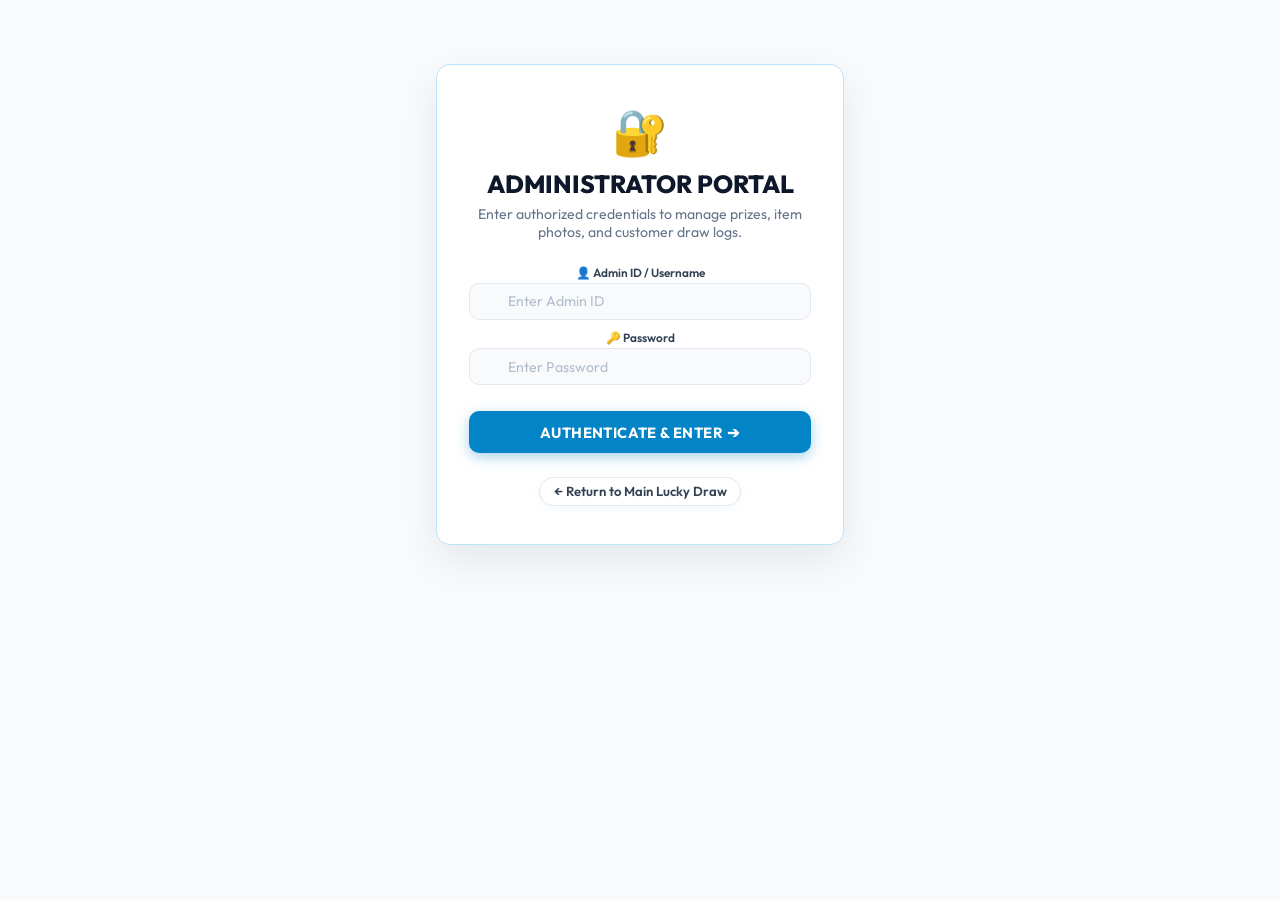
<file: admin.html>
<!DOCTYPE html>
<html lang="en">
<head>
  <meta charset="UTF-8">
  <meta name="viewport" content="width=device-width, initial-scale=1.0">
  <title>Agarwal Computers - Management & Prize Console</title>
  <link rel="preconnect" href="https://fonts.googleapis.com">
  <link rel="preconnect" href="https://fonts.gstatic.com" crossorigin>
  <link href="https://fonts.googleapis.com/css2?family=Outfit:wght@400;500;600;700;800;900&family=Rajdhani:wght@600;700&display=swap" rel="stylesheet">
  <link rel="stylesheet" href="style.css?v=clean_12_boxes_zero_dup_v1">
</head>
<body class="admin-body">

  <!-- ================= 1. ADMIN LOGIN VIEW ================= -->
  <div id="admin-login-screen" class="admin-login-wrapper">
    <div class="admin-login-card glass-panel">
      <div class="admin-lock-icon">🔐</div>
      <h1 class="admin-title">ADMINISTRATOR PORTAL</h1>
      <p class="admin-subtitle">Enter authorized credentials to manage prizes, item photos, and customer draw logs.</p>

      <form id="admin-login-form" autocomplete="off">
        <div class="input-group">
          <label for="admin-user"><span class="label-icon">👤</span> Admin ID / Username</label>
          <div class="input-wrapper">
            <input type="text" id="admin-user" placeholder="Enter Admin ID" required />
          </div>
        </div>

        <div class="input-group">
          <label for="admin-pass"><span class="label-icon">🔑</span> Password</label>
          <div class="input-wrapper">
            <input type="password" id="admin-pass" placeholder="Enter Password" required />
          </div>
        </div>

        <div id="admin-error-banner" class="error-banner hidden">
          <span>⚠️ Invalid Admin ID or Password.</span>
        </div>

        <button type="submit" class="cta-primary-btn" style="margin-top: 1rem;">
          <span class="btn-content">
            <span>AUTHENTICATE & ENTER</span>
            <span class="arrow-icon">➔</span>
          </span>
        </button>

        <div style="margin-top: 1.5rem; text-align: center;">
          <a href="index.html" class="pill-btn" style="text-decoration: none;">← Return to Main Lucky Draw</a>
        </div>
      </form>
    </div>
  </div>

  <!-- ================= 2. ADMIN DASHBOARD VIEW (AUTHENTICATED) ================= -->
  <div id="admin-dashboard-view" class="hidden">
    <!-- Top Nav Header -->
    <header class="admin-header">
      <div class="admin-brand">
        <img src="logo-blue.svg" alt="Agarwal Computer" style="height: 28px;" />
        <span style="font-size: 0.85rem; color: var(--text-muted); letter-spacing: 1px; font-weight: 600;">CONTROL PANEL</span>
      </div>
      <div class="admin-nav-actions">
        <a href="index.html" target="_blank" class="pill-btn" style="text-decoration: none;">
          <span>🌐 View Customer Draw Page</span>
        </a>
        <button id="admin-logout-btn" class="pill-btn danger-outline">Logout</button>
      </div>
    </header>

    <main class="admin-container">
      <!-- Tabs Navigation -->
      <div class="admin-tabs">
        <button id="tab-prizes-btn" class="admin-tab-btn active">🎁 Prizes & Photos Management</button>
        <button id="tab-history-btn" class="admin-tab-btn">📋 Customer Draw Logs</button>
      </div>

      <!-- TAB 1: PRIZES & PHOTO MANAGEMENT -->
      <section id="panel-prizes" class="admin-tab-panel">

        <!-- SECTION A: 2 SECRET SHOWCASE PRIZES -->
        <div class="admin-section-header" style="margin-top: 1.5rem;">
          <h3>👑 4 Mega Showcase Prizes <span style="font-size: 0.8rem; font-family: var(--font-body); color: #f59e0b; font-weight: normal;">(Never Won — Only revealed on "Show All")</span></h3>
          <p>These 4 mega prizes are display-only. Customers cannot draw them. They appear in the remaining boxes when "Show All" is clicked.</p>
        </div>

        <div class="admin-prize-grid" id="showcase-prizes-container">
          <!-- Rendered dynamically by admin.js -->
        </div>

        <!-- SECTION B: 7 DRAWABLE PRIZES -->
        <div class="admin-section-header" style="margin-top: 2rem;">
          <h3>🎁 11 Drawable Prizes <span style="font-size: 0.8rem; font-family: var(--font-body); color: var(--c-sky-primary); font-weight: normal;">(Customer wins 1 of these — use toggle to enable/disable &amp; mark as Rare)</span></h3>
          <p>When a customer picks a box, the system picks one enabled prize using weighted random. Toggle <strong>Winnable OFF</strong> to exclude a prize. Toggle <strong>Rare ON</strong> for ~3× less chance.</p>
        </div>

        <div class="admin-prize-grid" id="drawable-prizes-container">
          <!-- Rendered dynamically by admin.js -->
        </div>

        <!-- Sticky Floating Save Bar -->
        <div class="admin-sticky-bar">
          <div class="admin-sticky-info">
            <strong>💡 Unsaved changes will reflect on the main page once saved.</strong>
          </div>
          <div class="admin-sticky-actions">
            <button id="reset-default-prizes-btn" class="pill-btn danger-outline">Reset to Defaults</button>
            <button id="save-all-prizes-btn" class="cta-primary-btn" style="width: auto; padding: 0.6rem 1.6rem; margin: 0;">
              💾 SAVE ALL PRIZES & PHOTOS
            </button>
          </div>
        </div>

      </section>

      <!-- TAB 2: DRAW PARTICIPANT LOGS & REAL-TIME AUDIT -->
      <section id="panel-history" class="admin-tab-panel hidden" style="margin-top: 1rem;">
        
        <!-- Header & Top Action Controls -->
        <div class="admin-section-header history-header-flex">
          <div>
            <h3>
              <span>📋 Customer Draw Records</span>
              <span class="live-sync-badge" title="Instantly updates when customer opens any gift box">
                <span class="live-pulse-dot"></span>
                <span>LIVE SYNC ACTIVE</span>
              </span>
            </h3>
            <p>Real-time audit log of customer draws, invoice numbers, and won prizes with instant sync.</p>
          </div>
          <div class="history-top-actions">
            <button id="refresh-history-btn" class="pill-btn primary-outline" title="Refresh records immediately">
              <span class="btn-refresh-icon" id="refresh-icon">🔄</span>
              <span>Refresh</span>
            </button>
            <button id="export-csv-btn" class="pill-btn" title="Download Excel / CSV spreadsheet">
              <span>📥 Export CSV</span>
            </button>
            <button id="clear-history-btn" class="pill-btn danger-outline" title="Delete all history">
              <span>🗑️ Clear History</span>
            </button>
          </div>
        </div>

        <!-- 4 Quick Stats Analytics Cards -->
        <div class="admin-stats-grid">
          <div class="stat-card">
            <div class="stat-icon-wrap" style="background: #e0f2fe; color: #0284c7;">🎁</div>
            <div class="stat-info">
              <span class="stat-label">Total Draws</span>
              <span class="stat-value" id="stat-total-draws">0</span>
            </div>
          </div>

          <div class="stat-card">
            <div class="stat-icon-wrap" style="background: #dcfce7; color: #16a34a;">📅</div>
            <div class="stat-info">
              <span class="stat-label">Today's Draws</span>
              <span class="stat-value" id="stat-today-draws">0</span>
            </div>
          </div>

          <div class="stat-card">
            <div class="stat-icon-wrap" style="background: #fef3c7; color: #d97706;">💵</div>
            <div class="stat-info">
              <span class="stat-label">Cash Rewarded</span>
              <span class="stat-value" id="stat-cash-total">₹0</span>
            </div>
          </div>

          <div class="stat-card">
            <div class="stat-icon-wrap" style="background: #f3e8ff; color: #9333ea;">🏆</div>
            <div class="stat-info">
              <span class="stat-label">Top Won Prize</span>
              <span class="stat-value stat-small" id="stat-top-prize">None</span>
            </div>
          </div>
        </div>

        <!-- Advanced Filter & Live Search Toolbar -->
        <div class="history-filter-toolbar">
          <div class="filter-search-box">
            <span class="search-icon">🔍</span>
            <input 
              type="text" 
              id="history-search-input" 
              placeholder="Search phone, bill / invoice, prize..." 
              autocomplete="off"
            />
            <button id="clear-search-btn" class="clear-search-btn hidden" title="Clear search">&times;</button>
          </div>

          <div class="filter-controls-group">
            <!-- Date Filter Preset -->
            <div class="filter-select-wrap">
              <span class="filter-label-icon">📅</span>
              <select id="history-date-filter" class="filter-select">
                <option value="all">All Dates</option>
                <option value="today">Today</option>
                <option value="yesterday">Yesterday</option>
                <option value="last7">Last 7 Days</option>
                <option value="thisMonth">This Month</option>
                <option value="custom">Specific Date ➔</option>
              </select>
            </div>

            <!-- Specific Date Picker -->
            <div id="custom-date-container" class="filter-custom-date hidden">
              <input type="date" id="history-custom-date" class="date-input" />
            </div>

            <!-- Prize Filter -->
            <div class="filter-select-wrap">
              <span class="filter-label-icon">🎁</span>
              <select id="history-prize-filter" class="filter-select">
                <option value="all">All Prizes</option>
              </select>
            </div>

            <!-- Reset Filters Button -->
            <button id="reset-filters-btn" class="pill-btn" style="padding: 0.45rem 0.9rem;" title="Reset all filters">
              <span>Reset</span>
            </button>
          </div>
        </div>

        <!-- Results Counter & Status Bar -->
        <div class="history-results-bar">
          <span id="history-count-text">Showing <strong>0</strong> records</span>
          <span id="history-sync-indicator" class="sync-tag">⚡ Live Auto-Sync Active</span>
        </div>

        <!-- Responsive Table Container -->
        <div class="history-table-wrapper">
          <table class="admin-table">
            <thead>
              <tr>
                <th style="width: 50px;">#</th>
                <th style="min-width: 150px;">Date & Time</th>
                <th style="min-width: 140px;">Customer Mobile</th>
                <th style="min-width: 130px;">Bill / Invoice #</th>
                <th style="min-width: 220px;">Prize Won</th>
                <th style="min-width: 90px;">Box Picked</th>
              </tr>
            </thead>
            <tbody id="history-table-body">
              <!-- Rendered dynamically by admin.js -->
            </tbody>
          </table>
        </div>
      </section>

    </main>
  </div>

  <script src="admin.js?v=clean_12_boxes_zero_dup_v1"></script>
</body>
</html>
</file>
<file: style.css>
/* =================================================================
   AGARWAL COMPUTER - WHITE & SKY BLUE LIGHT THEME
   Fresh, Trustworthy, Modern Retail Tech Store Aesthetic
   ================================================================= */

:root {
  /* White & Sky Blue Light Palette */
  --c-bg: #f8fafc;
  --c-bg-subtle: #f0f7ff;
  --c-surface: #ffffff;
  --c-surface-card: #ffffff;
  --c-surface-hover: #f1f8fe;
  
  --c-sky-primary: #0284c7;     /* Sky 600 - Main Sky Blue */
  --c-sky-hover: #0369a1;       /* Sky 700 */
  --c-sky-light: #38bdf8;       /* Sky 400 */
  --c-sky-pale: #e0f2fe;        /* Sky 100 - Badges & Soft Tints */
  --c-sky-border: #bae6fd;      /* Sky 200 */
  --c-blue-accent: #1d4ed8;     /* Contrast Accent */
  
  --text-main: #0f172a;         /* High-contrast crisp dark slate */
  --text-body: #334155;
  --text-muted: #64748b;
  --text-light: #94a3b8;
  
  --border-light: #e2e8f0;
  --border-subtle: #cbd5e1;
  --border-card: #e2e8f0;

  --shadow-sm: 0 2px 8px rgba(2, 132, 199, 0.06);
  --shadow-md: 0 8px 24px rgba(2, 132, 199, 0.08);
  --shadow-lg: 0 16px 40px rgba(15, 23, 42, 0.08);
  --shadow-box: 0 10px 25px rgba(236, 72, 153, 0.25);

  --font-brand: 'Outfit', 'Rajdhani', -apple-system, BlinkMacSystemFont, sans-serif;
  --font-body: 'Outfit', -apple-system, BlinkMacSystemFont, 'Segoe UI', Roboto, sans-serif;

  --radius-lg: 14px;
  --radius-md: 10px;
  --radius-sm: 6px;
  --radius-pill: 9999px;
}

*, *::before, *::after {
  box-sizing: border-box;
  margin: 0;
  padding: 0;
}

html, body {
  min-height: 100%;
}

body {
  font-family: var(--font-body);
  background-color: var(--c-bg);
  background-image: radial-gradient(circle at 50% 0%, #e0f2fe 0%, #f8fafc 65%);
  background-attachment: fixed;
  color: var(--text-main);
  min-height: 100vh;
  display: flex;
  flex-direction: column;
  overflow-x: hidden;
  -webkit-font-smoothing: antialiased;
}

/* =================================================================
   CLEAN WHITE & SKY BLUE TOP NAVIGATION
   ================================================================= */
.top-nav {
  display: flex;
  justify-content: space-between;
  align-items: center;
  padding: 0.5rem 1.6rem;
  background: rgba(255, 255, 255, 0.95);
  backdrop-filter: blur(12px);
  -webkit-backdrop-filter: blur(12px);
  border-bottom: 1px solid var(--border-light);
  position: sticky;
  top: 0;
  z-index: 100;
  height: 54px;
  box-shadow: 0 2px 10px rgba(0, 0, 0, 0.03);
}

.brand-wrapper {
  display: flex;
  align-items: center;
}

.brand-logo-link {
  display: flex;
  align-items: center;
  text-decoration: none;
}

.brand-logo-img {
  height: 32px;
  width: auto;
  max-width: 250px;
  object-fit: contain;
  transition: transform 0.2s ease;
}

.brand-logo-link:hover .brand-logo-img {
  transform: scale(1.02);
}

.nav-actions {
  display: flex;
  align-items: center;
  gap: 0.55rem;
}

.icon-btn, .pill-btn {
  background: #ffffff;
  border: 1px solid var(--border-light);
  color: var(--text-body);
  padding: 0.35rem 0.85rem;
  border-radius: var(--radius-pill);
  font-family: var(--font-body);
  font-size: 0.82rem;
  font-weight: 600;
  cursor: pointer;
  display: inline-flex;
  align-items: center;
  gap: 0.4rem;
  box-shadow: var(--shadow-sm);
  transition: all 0.2s ease;
}

.icon-btn:hover, .pill-btn:hover {
  background: var(--c-sky-pale);
  border-color: var(--c-sky-primary);
  color: var(--c-sky-hover);
}

.pill-btn.danger-outline {
  border-color: rgba(239, 68, 68, 0.25);
  color: #ef4444;
  background: #fff;
}

.pill-btn.danger-outline:hover {
  background: #fee2e2;
  border-color: #ef4444;
  color: #dc2626;
}

/* =================================================================
   MAIN APP CONTAINER: CENTERED IN MIDDLE OF EVERY SCREEN
   ================================================================= */
.app-container {
  width: 100%;
  max-width: 1220px;
  margin: 0 auto;
  padding: 1.2rem 1.2rem;
  flex: 1;
  display: flex;
  flex-direction: column;
  justify-content: center;
  align-items: center;
  min-height: calc(100vh - 100px);
}

.view-panel {
  display: none;
  width: 100%;
  opacity: 0;
  transition: opacity 0.25s ease;
}

.view-panel.active-view {
  display: flex;
  flex-direction: column;
  align-items: center;
  justify-content: center;
  opacity: 1;
}

/* =================================================================
   STEP 1: LOGIN / BILL VERIFICATION VIEW
   ================================================================= */
#login-view {
  position: relative;
  width: 100%;
}

/* Stage Area strictly framing login card and its side empty spaces (ABOVE ribbon) */
.login-hero-stage {
  position: relative;
  width: 100%;
  display: flex;
  justify-content: center;
  align-items: center;
  padding: 0.35rem 0 0.5rem;
  overflow: hidden;
  border-radius: var(--radius-lg);
}

/* Scattered Floating Decorative Gift Boxes in Empty Space (Strictly Above Ribbon) */
.scattered-gifts-layer {
  position: absolute;
  top: 0;
  left: 0;
  right: 0;
  bottom: 0;
  pointer-events: none;
  user-select: none;
  z-index: 1;
  overflow: hidden;
}

.scatter-gift {
  position: absolute;
  display: inline-flex;
  align-items: center;
  justify-content: center;
  filter: drop-shadow(0 8px 18px rgba(185, 28, 28, 0.28));
  opacity: 0.85;
  will-change: transform;
}

/* Positioned cleanly in the left and right empty wings only - ZERO overlap on ribbon */
.scatter-g1 {
  top: 6%;
  left: 6%;
  font-size: 3.5rem;
  --rot: -15deg;
  animation: floatGiftA 5.5s ease-in-out infinite;
}

.scatter-g2 {
  top: 48%;
  left: 12%;
  font-size: 2.4rem;
  --rot: 14deg;
  animation: floatGiftB 6.8s ease-in-out infinite;
  opacity: 0.78;
}

.scatter-g3 {
  bottom: 6%;
  left: 7%;
  font-size: 2.8rem;
  --rot: -10deg;
  animation: floatGiftA 6.2s ease-in-out infinite;
}

.scatter-g4 {
  top: 8%;
  right: 6%;
  font-size: 3.4rem;
  --rot: 18deg;
  animation: floatGiftB 5.8s ease-in-out infinite;
}

.scatter-g5 {
  top: 46%;
  right: 11%;
  font-size: 2.5rem;
  --rot: -16deg;
  animation: floatGiftA 7s ease-in-out infinite;
  opacity: 0.78;
}

.scatter-g6 {
  bottom: 8%;
  right: 7%;
  font-size: 2.9rem;
  --rot: 12deg;
  animation: floatGiftB 6.4s ease-in-out infinite;
}

.scatter-g7 {
  top: 22%;
  left: 23%;
  font-size: 1.6rem;
  color: #f59e0b;
  --rot: 12deg;
  animation: floatSparkle 3.6s ease-in-out infinite;
  opacity: 0.7;
}

.scatter-g8 {
  top: 20%;
  right: 22%;
  font-size: 1.6rem;
  color: #f59e0b;
  --rot: -14deg;
  animation: floatSparkle 4s ease-in-out infinite 0.6s;
  opacity: 0.7;
}

@keyframes floatGiftA {
  0%, 100% {
    transform: translateY(0) rotate(var(--rot, 0deg));
  }
  50% {
    transform: translateY(-16px) rotate(calc(var(--rot, 0deg) + 6deg));
  }
}

@keyframes floatGiftB {
  0%, 100% {
    transform: translateY(0) rotate(var(--rot, 0deg));
  }
  50% {
    transform: translateY(16px) rotate(calc(var(--rot, 0deg) - 6deg));
  }
}

@keyframes floatSparkle {
  0%, 100% {
    transform: scale(0.9) rotate(var(--rot, 0deg));
    opacity: 0.45;
  }
  50% {
    transform: scale(1.3) rotate(calc(var(--rot, 0deg) + 12deg));
    opacity: 0.9;
  }
}

.login-card {
  position: relative;
  z-index: 2;
  width: 100%;
  max-width: 380px;
  margin: 0 auto;
  padding: 1.15rem 1.45rem;
  background: var(--c-surface-card);
  border: 1px solid var(--c-sky-border);
  border-radius: var(--radius-lg);
  box-shadow: var(--shadow-lg);
  text-align: center;
}

.login-header {
  margin-bottom: 0.75rem;
}

.login-title {
  font-family: var(--font-brand);
  font-size: 1.28rem;
  font-weight: 800;
  color: var(--text-main);
  letter-spacing: 0.3px;
  margin-bottom: 0.15rem;
}

.login-subtitle {
  color: var(--text-muted);
  font-size: 0.78rem;
  line-height: 1.35;
}

#lucky-login-form {
  text-align: left;
}

.input-group {
  margin-bottom: 0.65rem;
}

.input-group label {
  display: block;
  font-size: 0.74rem;
  font-weight: 600;
  color: var(--text-body);
  margin-bottom: 0.2rem;
}

.input-wrapper {
  position: relative;
  display: flex;
  align-items: center;
}

.input-icon {
  position: absolute;
  left: 0.9rem;
  font-size: 1rem;
  pointer-events: none;
  opacity: 0.7;
}

.input-wrapper input {
  width: 100%;
  padding: 0.52rem 0.9rem 0.52rem 2.4rem;
  background: #f8fafc;
  border: 1.5px solid var(--border-light);
  border-radius: var(--radius-md);
  color: var(--text-main);
  font-family: var(--font-body);
  font-size: 0.88rem;
  outline: none;
  transition: all 0.2s ease;
}

.input-wrapper input:focus {
  border-color: var(--c-sky-primary);
  background: #ffffff;
  box-shadow: 0 0 0 3px rgba(2, 132, 199, 0.15);
}

.input-wrapper input::placeholder {
  color: rgba(148, 163, 184, 0.7);
}

.error-banner {
  background: #fef2f2;
  border: 1px solid #fecaca;
  color: #dc2626;
  padding: 0.55rem 0.85rem;
  border-radius: var(--radius-sm);
  font-size: 0.78rem;
  margin-bottom: 0.75rem;
}

.error-banner.hidden {
  display: none;
}

/* Call to Action Button */
.cta-primary-btn, .cta-gold-btn {
  width: 100%;
  background: var(--c-sky-primary);
  border: none;
  padding: 0.7rem 1.3rem;
  border-radius: var(--radius-md);
  color: #ffffff;
  font-family: var(--font-body);
  font-size: 0.92rem;
  font-weight: 700;
  letter-spacing: 0.4px;
  cursor: pointer;
  display: inline-flex;
  align-items: center;
  justify-content: center;
  gap: 0.5rem;
  box-shadow: 0 4px 14px rgba(2, 132, 199, 0.35);
  transition: all 0.2s ease;
  margin-top: 0.2rem;
}

.cta-primary-btn:hover, .cta-gold-btn:hover {
  background: var(--c-sky-hover);
  transform: translateY(-1px);
  box-shadow: 0 6px 18px rgba(2, 132, 199, 0.45);
}

.cta-primary-btn:active, .cta-gold-btn:active {
  transform: translateY(0);
}

/* =================================================================
   LOGIN SCREEN: FULL-WIDTH SCREEN-FITTING SCROLLING MARQUEE RIBBON
   ================================================================= */
.login-prizes-ribbon {
  position: relative;
  z-index: 10;
  width: 100vw;
  margin-left: calc(-50vw + 50%);
  margin-right: calc(-50vw + 50%);
  margin-top: 0.65rem;
  background: linear-gradient(180deg, #e8f5ff 0%, #f0f8ff 100%);
  border-top: 2px solid var(--c-sky-border);
  border-bottom: 2px solid var(--c-sky-border);
  padding: 0.55rem 0 0.6rem;
  overflow: hidden;
}

.ribbon-header-label {
  text-align: center;
  font-size: 0.72rem;
  font-weight: 800;
  letter-spacing: 1.6px;
  text-transform: uppercase;
  color: var(--c-sky-hover);
  margin-bottom: 0.45rem;
}

.ribbon-disclaimer-note {
  text-align: center;
  font-size: 0.64rem;
  font-weight: 500;
  color: var(--text-muted);
  margin-top: 0.35rem;
  letter-spacing: 0.2px;
}

.marquee-outer-box {
  width: 100%;
  overflow: hidden;
  position: relative;
  mask-image: linear-gradient(90deg, transparent, #000 3%, #000 97%, transparent);
  -webkit-mask-image: linear-gradient(90deg, transparent, #000 3%, #000 97%, transparent);
}

.marquee-scroll-track {
  display: flex;
  gap: 1rem;
  width: max-content;
  padding: 8px 0 5px;
  animation: scrollRightToLeft 34s linear infinite;
  /* Continuously moves without stopping even on hover */
}

@keyframes scrollRightToLeft {
  0% {
    transform: translateX(0);
  }
  100% {
    transform: translateX(-50%);
  }
}

.marquee-card {
  position: relative;
  display: flex;
  flex-direction: column;
  align-items: center;
  gap: 0.4rem;
  background: #ffffff;
  border: 1.5px solid #bae6fd;
  border-radius: 10px;
  padding: 0.55rem 0.85rem 0.5rem;
  flex-shrink: 0;
  min-width: 115px;
  box-shadow: 0 3px 12px rgba(2, 132, 199, 0.1);
  transition: border-color 0.2s ease, transform 0.2s ease, box-shadow 0.2s ease;
}

.marquee-card:hover {
  border-color: var(--c-sky-primary);
  transform: translateY(-3px);
  box-shadow: 0 6px 18px rgba(2, 132, 199, 0.18);
}

/* Eye-Catching Showcase Trap Card - Always Prominent on the Moving Ribbon */
.marquee-card.showcase-trap {
  background: linear-gradient(180deg, #ffffff 0%, #f0f9ff 100%);
  border: 2px solid #0284c7;
  box-shadow: 0 4px 16px rgba(2, 132, 199, 0.2), 0 0 12px rgba(56, 189, 248, 0.25);
  transform: scale(1.02);
}

.marquee-card.showcase-trap:hover {
  transform: translateY(-3px) scale(1.04);
  border-color: #0369a1;
  box-shadow: 0 8px 22px rgba(2, 132, 199, 0.32);
}

.marquee-trap-badge {
  position: absolute;
  top: -7px;
  left: 50%;
  transform: translateX(-50%);
  background: linear-gradient(135deg, #f59e0b 0%, #ea580c 100%);
  color: #ffffff;
  font-size: 0.58rem;
  font-weight: 800;
  letter-spacing: 0.5px;
  text-transform: uppercase;
  padding: 1.5px 8px;
  border-radius: var(--radius-pill);
  box-shadow: 0 2px 5px rgba(234, 88, 12, 0.4);
  white-space: nowrap;
  border: 1px solid rgba(255, 255, 255, 0.7);
  z-index: 2;
}

.marquee-card.showcase-trap .marquee-card-img-wrap {
  background: linear-gradient(135deg, #e0f2fe 0%, #ffffff 100%);
  border: 1.5px solid #7dd3fc;
  box-shadow: inset 0 2px 6px rgba(2, 132, 199, 0.12);
}

.marquee-card.showcase-trap .marquee-card-img {
  filter: drop-shadow(0 4px 8px rgba(2, 132, 199, 0.22));
}

.marquee-card.showcase-trap .marquee-card-name {
  color: #0369a1;
  font-weight: 800;
}

.marquee-card.showcase-trap .marquee-card-sub {
  color: #d97706;
  font-weight: 800;
  letter-spacing: 0.3px;
}

.marquee-card-img-wrap {
  width: 72px;
  height: 72px;
  display: flex;
  align-items: center;
  justify-content: center;
  background: #f0f8ff;
  border-radius: 8px;
  border: 1.5px solid #e0f2fe;
  overflow: hidden;
  flex-shrink: 0;
}

.marquee-card-img {
  width: 100%;
  height: 100%;
  object-fit: contain;
  padding: 4px;
}

.marquee-card-icon {
  font-size: 2rem;
}

.marquee-card-info {
  display: flex;
  flex-direction: column;
  align-items: center;
  gap: 2px;
  text-align: center;
}

.marquee-card-name {
  font-size: 0.8rem;
  font-weight: 700;
  color: var(--text-main);
  white-space: nowrap;
}

.marquee-card-sub {
  font-size: 0.65rem;
  color: var(--c-sky-hover);
  font-weight: 600;
}

/* =================================================================
   STEP 2: DRAW ARENA & 3x3 GRID (CENTERED IN MIDDLE OF SCREEN)
   ================================================================= */
.user-status-bar {
  display: flex;
  justify-content: space-between;
  align-items: center;
  width: 100%;
  max-width: 800px;
  padding: 0.55rem 1.1rem;
  margin-bottom: 0.9rem;
  background: #ffffff;
  border: 1px solid var(--c-sky-border);
  border-radius: var(--radius-md);
  box-shadow: var(--shadow-sm);
}

.status-left {
  display: flex;
  align-items: center;
  gap: 0.65rem;
  font-size: 0.85rem;
  color: var(--text-body);
}

.status-icon {
  font-size: 1.1rem;
}

.status-info strong {
  color: var(--c-sky-hover);
}

.status-separator {
  margin: 0 0.4rem;
  color: var(--border-subtle);
}

.badge-status {
  display: inline-flex;
  align-items: center;
  gap: 0.4rem;
  padding: 0.28rem 0.8rem;
  border-radius: var(--radius-pill);
  font-size: 0.78rem;
  font-weight: 700;
  background: var(--c-sky-pale);
  border: 1px solid var(--c-sky-border);
  color: var(--c-sky-hover);
}

.badge-status.draw-finished {
  background: #dcfce7;
  border-color: #86efac;
  color: #15803d;
}

.pulse-dot {
  width: 7px;
  height: 7px;
  border-radius: 50%;
  background-color: currentColor;
  animation: pulseDot 1.4s infinite;
}

@keyframes pulseDot {
  0%, 100% { opacity: 0.4; transform: scale(0.9); }
  50% { opacity: 1; transform: scale(1.3); }
}

.draw-header-banner {
  text-align: center;
  margin-bottom: 1rem;
}

.section-title {
  font-family: var(--font-brand);
  font-size: 1.6rem;
  font-weight: 800;
  letter-spacing: 0.3px;
  color: var(--text-main);
  margin-bottom: 0.25rem;
}

.section-desc {
  color: var(--text-muted);
  font-size: 0.9rem;
}

.section-desc strong {
  color: var(--c-sky-primary);
}

/* Viewport Stage */
.boxes-stage-viewport {
  position: relative;
  width: 100%;
  max-width: 1160px;
  display: flex;
  align-items: center;
  justify-content: center;
  margin: 0 auto;
  overflow: visible;
}

.boxes-grid {
  display: grid;
  grid-template-columns: repeat(4, 1fr);
  gap: 1.15rem;
  width: 100%;
  max-width: 1160px;
  perspective: 1200px;
  transform-origin: center center;
  transition: transform 0.8s cubic-bezier(0.16, 1, 0.3, 1);
  will-change: transform;
}

/* Individual Box - Generous & High Quality (Enlarged) */
.gift-box-item {
  position: relative;
  height: 186px;
  cursor: pointer;
  user-select: none;
  transform-style: preserve-3d;
  transition: transform 0.25s cubic-bezier(0.16, 1, 0.3, 1), opacity 0.5s cubic-bezier(0.16, 1, 0.3, 1);
}

.gift-box-item.can-pick:hover {
  transform: translateY(-4px) scale(1.02);
}

.gift-box-item.can-pick:active {
  transform: translateY(-1px) scale(0.98);
}

.gift-box-item.dimmed-box {
  opacity: 0.15 !important;
  filter: blur(1.5px) grayscale(0.85);
  pointer-events: none;
  transition: opacity 0.6s cubic-bezier(0.16, 1, 0.3, 1), filter 0.6s ease;
}

.box-inner-card {
  position: relative;
  width: 100%;
  height: 100%;
  border-radius: var(--radius-lg);
  transform-style: preserve-3d;
  transition: transform 0.72s cubic-bezier(0.2, 0.85, 0.35, 1.15);
  will-change: transform;
}

.gift-box-item.is-opened .box-inner-card {
  transform: rotateY(180deg);
}

.gift-box-item.winner-box {
  z-index: 15;
  animation: winnerCardFloat 0.8s cubic-bezier(0.2, 0.85, 0.35, 1.2) forwards;
}

@keyframes winnerCardFloat {
  0% { transform: scale(1); }
  50% { transform: scale(1.05) translateY(-4px); }
  100% { transform: scale(1.02) translateY(-2px); }
}

/* Both Card Faces - Perfectly Pinned In 3D Space (Zero Layout Offset) */
.box-face {
  position: absolute;
  top: 0;
  left: 0;
  width: 100%;
  height: 100%;
  backface-visibility: hidden;
  -webkit-backface-visibility: hidden;
  border-radius: var(--radius-lg);
  display: flex;
  flex-direction: column;
  align-items: center;
  justify-content: center;
  overflow: hidden;
  box-sizing: border-box;
}

/* ============================================================
   REAL 3D GIFT BOX FRONT FACE — Red box + Gold ribbon + Puffy bow
   ============================================================ */

/* BOX BODY: Deep red with 3D shading — left face darker, right face medium */
.box-front {
  background:
    /* Right-side shading panel */
    linear-gradient(270deg, rgba(120,10,30,0.55) 0%, transparent 38%),
    /* Bottom shadow depth */
    linear-gradient(0deg, rgba(100,5,20,0.45) 0%, transparent 35%),
    /* Main body color */
    linear-gradient(160deg, #e8324a 0%, #c8192e 45%, #a8111f 100%);
  border: none;
  border-radius: var(--radius-lg);
  box-shadow:
    0 10px 30px rgba(160, 20, 40, 0.55),
    0 4px 10px rgba(0,0,0,0.25),
    inset 0 1px 0 rgba(255,255,255,0.15);
  overflow: visible;
  transition: box-shadow 0.25s ease, transform 0.25s ease;
  /* Needed so ::before lid sits on top */
  position: absolute;
  top: 0; left: 0; width: 100%; height: 100%;
}

/* LID: Slightly brighter red, sits above the body seam line */
.box-front::before {
  content: '';
  position: absolute;
  top: 0;
  left: -3px;
  right: -3px;
  height: 36%;
  background:
    linear-gradient(270deg, rgba(120,10,30,0.4) 0%, transparent 40%),
    linear-gradient(160deg, #f04060 0%, #d42035 55%, #b81525 100%);
  border-radius: var(--radius-lg) var(--radius-lg) 0 0;
  border-bottom: 3px solid rgba(80, 5, 15, 0.6);
  box-shadow:
    0 6px 14px rgba(0,0,0,0.35),
    inset 0 2px 0 rgba(255,255,255,0.22);
  z-index: 2;
  pointer-events: none;
}

/* GOLD VERTICAL RIBBON — runs full height */
.ribbon-vertical {
  position: absolute;
  top: 0;
  bottom: 0;
  left: 50%;
  transform: translateX(-50%);
  width: 20px;
  background: linear-gradient(90deg,
    #b8872a 0%,
    #f0c050 18%,
    #fde68a 38%,
    #f5c842 55%,
    #d4a020 78%,
    #b07818 100%
  );
  box-shadow:
    0 0 10px rgba(212,160,32,0.5),
    inset 0 1px 0 rgba(255,255,255,0.4);
  z-index: 3;
  pointer-events: none;
}

/* GOLD HORIZONTAL RIBBON — runs full width */
.ribbon-horizontal {
  position: absolute;
  left: 0;
  right: 0;
  top: 36%;   /* aligned to the lid seam */
  transform: translateY(-50%);
  height: 20px;
  background: linear-gradient(180deg,
    #b8872a 0%,
    #f0c050 18%,
    #fde68a 38%,
    #f5c842 55%,
    #d4a020 78%,
    #b07818 100%
  );
  box-shadow:
    0 3px 10px rgba(0,0,0,0.28),
    inset 0 1px 0 rgba(255,255,255,0.4);
  z-index: 4;
  pointer-events: none;
}

/* Remove the old ::after small tie strip — bow takes over */
.box-front::after {
  display: none;
}

/* ============================================================
   PUFFY GOLD BOW — center knot circle + 4 petal loops
   ============================================================ */

/* Center knot of the bow */
.gift-bow-badge {
  position: absolute;
  top: calc(36% - 22px); /* sits right on the lid/body seam */
  left: 50%;
  transform: translateX(-50%);
  z-index: 8;
  width: 22px;
  height: 22px;
  border-radius: 50%;
  background: radial-gradient(circle at 38% 35%,
    #fff9c4 0%,
    #f5c842 35%,
    #c88a18 70%,
    #a06010 100%
  );
  border: 1.5px solid #a06010;
  box-shadow:
    0 2px 8px rgba(0,0,0,0.4),
    inset 0 2px 3px rgba(255,255,220,0.7);
  display: flex;
  align-items: center;
  justify-content: center;
  font-size: 0;
  color: transparent;
  transition: transform 0.25s cubic-bezier(0.16, 1, 0.3, 1);
}

/* BOW LOOP — Top-Left */
.gift-bow-badge::before {
  content: '';
  position: absolute;
  top: -26px;
  left: -26px;
  width: 30px;
  height: 22px;
  background: linear-gradient(135deg,
    #fff0a0 0%,
    #f5c842 30%,
    #d4a020 65%,
    #b07818 100%
  );
  border-radius: 50% 60% 10% 60%;
  transform: rotate(-42deg);
  transform-origin: bottom right;
  box-shadow:
    -2px -2px 6px rgba(0,0,0,0.22),
    inset 0 2px 4px rgba(255,240,160,0.6);
  border: 1px solid #a06010;
  z-index: -1;
  pointer-events: none;
  transition: transform 0.25s ease;
}

/* BOW LOOP — Top-Right */
.gift-bow-badge::after {
  content: '';
  position: absolute;
  top: -26px;
  right: -26px;
  width: 30px;
  height: 22px;
  background: linear-gradient(225deg,
    #fff0a0 0%,
    #f5c842 30%,
    #d4a020 65%,
    #b07818 100%
  );
  border-radius: 60% 50% 60% 10%;
  transform: rotate(42deg);
  transform-origin: bottom left;
  box-shadow:
    2px -2px 6px rgba(0,0,0,0.22),
    inset 0 2px 4px rgba(255,240,160,0.6);
  border: 1px solid #a06010;
  z-index: -1;
  pointer-events: none;
  transition: transform 0.25s ease;
  display: block;
}

/* TWO EXTRA BOW LOOPS (bottom-left & bottom-right) via sibling pseudo on ribbon */
.ribbon-vertical::before {
  content: '';
  position: absolute;
  top: calc(36% - 36px);
  left: 50%;
  transform: translateX(-50%) translateX(-22px) rotate(42deg);
  transform-origin: bottom right;
  width: 26px;
  height: 18px;
  background: linear-gradient(315deg,
    #fff0a0 0%,
    #f5c842 30%,
    #d4a020 65%,
    #b07818 100%
  );
  border-radius: 50% 10% 60% 60%;
  box-shadow: 2px 2px 5px rgba(0,0,0,0.2), inset 0 -2px 3px rgba(255,240,160,0.5);
  border: 1px solid #a06010;
  z-index: 6;
  pointer-events: none;
}
.ribbon-vertical::after {
  content: '';
  position: absolute;
  top: calc(36% - 36px);
  left: 50%;
  transform: translateX(-50%) translateX(22px) rotate(-42deg);
  transform-origin: bottom left;
  width: 26px;
  height: 18px;
  background: linear-gradient(45deg,
    #fff0a0 0%,
    #f5c842 30%,
    #d4a020 65%,
    #b07818 100%
  );
  border-radius: 10% 50% 60% 60%;
  box-shadow: -2px 2px 5px rgba(0,0,0,0.2), inset 0 -2px 3px rgba(255,240,160,0.5);
  border: 1px solid #a06010;
  z-index: 6;
  pointer-events: none;
}

/* Hover: bow bounces up */
.gift-box-item.can-pick:hover .gift-bow-badge {
  transform: translateX(-50%) translateY(-3px) scale(1.08);
}
.gift-box-item.can-pick:hover .gift-bow-badge::before {
  transform: rotate(-48deg) scale(1.06);
}
.gift-box-item.can-pick:hover .gift-bow-badge::after {
  transform: rotate(48deg) scale(1.06);
}

/* Hover glow on box */
.gift-box-item.can-pick:hover .box-front {
  box-shadow:
    0 18px 45px rgba(160, 20, 40, 0.7),
    0 6px 16px rgba(0,0,0,0.3),
    inset 0 1px 0 rgba(255,255,255,0.2);
}

/* BOX NUMBER TAG — bottom center label */
.box-label-text {
  position: absolute;
  bottom: 10px;
  left: 50%;
  transform: translateX(-50%);
  z-index: 9;
  font-size: 0.7rem;
  font-weight: 800;
  letter-spacing: 0.8px;
  text-transform: uppercase;
  color: #7c0010;
  background: linear-gradient(135deg, #fff9c4 0%, #fde68a 100%);
  padding: 3px 12px;
  border-radius: var(--radius-pill);
  box-shadow: 0 3px 8px rgba(0,0,0,0.25);
  border: 1px solid #d4a020;
  white-space: nowrap;
}

/* Back Face: Revealed Prize (Pure White Interior + Contained Display - Zero Overflow) */
.box-back {
  position: absolute;
  top: 0;
  left: 0;
  width: 100%;
  height: 100%;
  background: #ffffff;
  border: 2px solid #bae6fd;
  transform: rotateY(180deg);
  padding: 0.55rem 0.55rem;
  text-align: center;
  display: flex;
  flex-direction: column;
  justify-content: space-between;
  align-items: center;
  box-shadow: var(--shadow-md);
  overflow: hidden;
  box-sizing: border-box;
}

.gift-box-item.winner-box .box-back {
  background: #ffffff;
  border: 2.5px solid var(--c-sky-primary);
  box-shadow: 0 0 25px rgba(2, 132, 199, 0.25);
}

.gift-box-item.grand-showcase-box .box-back,
.gift-box-item.mega-showcase-box .box-back {
  background: #f8fafc;
  border: 2px solid var(--border-subtle);
}

/* Header inside opened box (Box # and status pill on top row) */
.box-back-header {
  width: 100%;
  display: flex;
  align-items: center;
  justify-content: space-between;
  gap: 0.3rem;
  flex-shrink: 0;
}

.box-num-pill {
  font-size: 0.64rem;
  font-weight: 800;
  color: var(--c-sky-primary);
  background: #f0f9ff;
  border: 1px solid #bae6fd;
  padding: 1px 7px;
  border-radius: var(--radius-pill);
  text-transform: uppercase;
  letter-spacing: 0.4px;
  line-height: 1.3;
}

.box-state-tag {
  font-size: 0.64rem;
  font-weight: 800;
  text-transform: uppercase;
  padding: 1px 7px;
  border-radius: var(--radius-pill);
  letter-spacing: 0.4px;
  line-height: 1.3;
  display: inline-block;
}

.box-state-tag.tag-won {
  background: #e0f2fe;
  color: var(--c-sky-hover);
  border: 1px solid var(--c-sky-border);
}

.box-state-tag.tag-grand,
.box-state-tag.tag-mega {
  background: #f1f5f9;
  color: var(--text-muted);
  border: 1px solid #cbd5e1;
}

.box-state-tag.tag-missed {
  background: #f8fafc;
  color: var(--text-light);
  border: 1px solid #e2e8f0;
}

/* PROMINENT PRODUCT IMAGE - SCALED TO FIT WITH ZERO OVERFLOW */
.prize-media-container {
  display: flex;
  align-items: center;
  justify-content: center;
  flex: 1;
  min-height: 0;
  height: 120px;
  width: 100%;
  margin: 3px 0;
  background: #f8fafc;
  border-radius: var(--radius-sm);
  border: 1px solid #f1f5f9;
  overflow: hidden;
}

.box-prize-img {
  max-height: 112px;
  max-width: 92%;
  width: auto;
  height: auto;
  object-fit: contain;
  border-radius: var(--radius-sm);
  filter: drop-shadow(0 2px 5px rgba(0, 0, 0, 0.08));
  transition: transform 0.25s ease;
}

.box-prize-img:hover {
  transform: scale(1.05);
}

.prize-icon-display {
  font-size: 2.3rem;
}

.prize-title-display {
  font-family: var(--font-body);
  font-size: 0.92rem;
  font-weight: 800;
  color: var(--text-main);
  line-height: 1.25;
  margin: 0;
  padding: 0 0.1rem;
  white-space: nowrap;
  overflow: hidden;
  text-overflow: ellipsis;
  max-width: 100%;
  flex-shrink: 0;
}

.winner-box .prize-title-display {
  font-size: 0.95rem;
  color: var(--c-sky-hover);
}

/* =================================================================
   ACTION DOCK: DIRECTLY UNDER THE DRAWN BOX
   ================================================================= */
.below-gift-action-dock {
  position: absolute;
  top: calc(50% + 158px);
  bottom: auto;
  left: 50%;
  transform: translateX(-50%);
  z-index: 100;
  display: flex;
  justify-content: center;
  pointer-events: auto;
  animation: popUpDock 0.35s cubic-bezier(0.16, 1, 0.3, 1) forwards;
}

@keyframes popUpDock {
  from { opacity: 0; transform: translate(-50%, 14px) scale(0.95); }
  to { opacity: 1; transform: translate(-50%, 0) scale(1); }
}

.below-gift-action-dock.disappearing {
  opacity: 0 !important;
  transform: translate(-50%, 6px) scale(0.9) !important;
  pointer-events: none !important;
  transition: all 0.2s ease !important;
}

.below-gift-btn {
  background: var(--c-sky-primary);
  color: #ffffff;
  border: 2px solid #ffffff;
  padding: 0.85rem 2.2rem;
  border-radius: var(--radius-pill);
  font-family: var(--font-body);
  font-size: 1rem;
  font-weight: 700;
  letter-spacing: 0.3px;
  cursor: pointer;
  display: inline-flex;
  align-items: center;
  gap: 0.6rem;
  box-shadow: 0 8px 25px rgba(2, 132, 199, 0.35);
  transition: all 0.2s ease;
  white-space: nowrap;
}

.below-gift-btn .btn-arrow-icon {
  transition: transform 0.2s ease;
}

.below-gift-btn:hover {
  background: var(--c-sky-hover);
  transform: translateY(-2px);
  box-shadow: 0 10px 30px rgba(2, 132, 199, 0.45);
}

.below-gift-btn:hover .btn-arrow-icon {
  transform: translateX(4px);
}

/* =================================================================
   BOTTOM "NEW DRAW" BAR
   ================================================================= */
.tv-new-draw-bar {
  margin: 1.4rem auto 0;
  width: 100%;
  max-width: 560px;
  z-index: 60;
  animation: slideUpBar 0.4s cubic-bezier(0.16, 1, 0.3, 1) forwards;
}

@keyframes slideUpBar {
  from { opacity: 0; transform: translateY(15px); }
  to { opacity: 1; transform: translateY(0); }
}

.new-draw-banner-card {
  background: #ffffff;
  border: 1.5px solid var(--c-sky-border);
  border-radius: var(--radius-lg);
  padding: 0.85rem 1.4rem;
  display: flex;
  justify-content: space-between;
  align-items: center;
  gap: 1rem;
  box-shadow: var(--shadow-md);
}

.new-draw-text {
  font-size: 0.9rem;
  color: var(--text-main);
}

.new-draw-text strong {
  color: var(--c-sky-primary);
}

.tv-new-draw-btn {
  background: var(--c-sky-primary);
  border: none;
  color: #ffffff;
  padding: 0.55rem 1.25rem;
  border-radius: var(--radius-pill);
  font-family: var(--font-body);
  font-size: 0.88rem;
  font-weight: 700;
  cursor: pointer;
  white-space: nowrap;
  transition: background 0.2s ease, transform 0.15s ease;
}

.tv-new-draw-btn:hover {
  background: var(--c-sky-hover);
  transform: translateY(-1px);
}

/* =================================================================
   WIN BANNER TOAST
   ================================================================= */
.win-banner-toast {
  position: fixed;
  top: 68px;
  left: 50%;
  transform: translateX(-50%);
  background: #ffffff;
  border: 1.5px solid var(--c-sky-primary);
  border-radius: var(--radius-md);
  padding: 0.8rem 1.6rem;
  text-align: center;
  box-shadow: 0 10px 30px rgba(2, 132, 199, 0.18);
  z-index: 200;
  animation: toastPop 0.3s cubic-bezier(0.16, 1, 0.3, 1);
}

@keyframes toastPop {
  from { opacity: 0; transform: translate(-50%, -15px); }
  to { opacity: 1; transform: translate(-50%, 0); }
}

.win-toast-badge {
  font-size: 0.7rem;
  font-weight: 800;
  letter-spacing: 1px;
  color: var(--c-sky-hover);
  text-transform: uppercase;
  display: block;
}

.win-toast-name {
  font-size: 1.3rem;
  font-weight: 800;
  color: var(--text-main);
  margin: 0.15rem 0;
}

.win-toast-note {
  font-size: 0.8rem;
  color: var(--text-muted);
}

.hidden {
  display: none !important;
}

/* =================================================================
   RULES & TERMS MODAL
   ================================================================= */
.modal-backdrop {
  position: fixed;
  top: 0;
  left: 0;
  width: 100%;
  height: 100%;
  background: rgba(15, 23, 42, 0.6);
  backdrop-filter: blur(4px);
  z-index: 1000;
  display: flex;
  align-items: center;
  justify-content: center;
  padding: 1rem;
}

.modal-card {
  position: relative;
  width: 100%;
  max-width: 480px;
  padding: 2.2rem 2rem;
  text-align: center;
  border-radius: var(--radius-lg);
  border: 1px solid var(--c-sky-border);
  background: #ffffff;
  box-shadow: 0 20px 50px rgba(15, 23, 42, 0.15);
}

.modal-close-btn {
  position: absolute;
  top: 0.8rem;
  right: 1.1rem;
  background: none;
  border: none;
  color: var(--text-muted);
  font-size: 1.7rem;
  cursor: pointer;
  line-height: 1;
}

.modal-close-btn:hover {
  color: var(--text-main);
}

.modal-title {
  font-family: var(--font-brand);
  font-size: 1.5rem;
  color: var(--text-main);
  margin-bottom: 0.35rem;
}

.modal-desc {
  color: var(--text-muted);
  font-size: 0.88rem;
  margin-bottom: 1.3rem;
}

.rules-list {
  display: flex;
  flex-direction: column;
  gap: 0.75rem;
  text-align: left;
  margin-bottom: 1.3rem;
}

.rule-item {
  display: flex;
  align-items: flex-start;
  gap: 0.75rem;
  background: #f8fafc;
  padding: 0.75rem 0.95rem;
  border-radius: var(--radius-sm);
  font-size: 0.85rem;
  line-height: 1.4;
  border: 1px solid var(--border-light);
}

.rule-num {
  width: 22px;
  height: 22px;
  border-radius: 50%;
  background: var(--c-sky-primary);
  color: #fff;
  font-weight: 800;
  display: flex;
  align-items: center;
  justify-content: center;
  flex-shrink: 0;
  font-size: 0.75rem;
}

/* =================================================================
   MINIMAL FOOTER
   ================================================================= */
.site-footer {
  background: #ffffff;
  border-top: 1px solid var(--border-light);
  color: var(--text-muted);
  font-size: 0.82rem;
  padding: 0.75rem 1.6rem;
  margin-top: auto;
}

.footer-container {
  max-width: 960px;
  margin: 0 auto;
  display: flex;
  justify-content: space-between;
  align-items: center;
  gap: 0.5rem;
}

.footer-container strong {
  color: var(--c-sky-hover);
}

.footer-note {
  font-size: 0.76rem;
}

/* =================================================================
   RESPONSIVENESS (PERFECT FIT IN MIDDLE OF EVERY SCREEN)
   ================================================================= */

/* Standard Laptops (e.g. 1366x768, 1280x800) */
@media (max-height: 800px) and (min-width: 601px) {
  .app-container {
    padding: 0.4rem 1rem;
    min-height: calc(100vh - 84px);
  }
  /* Login View Screen Fitting */
  .login-hero-stage {
    padding: 0.15rem 0 0.35rem;
  }
  .login-card {
    padding: 0.9rem 1.35rem;
    max-width: 360px;
  }
  .login-header {
    margin-bottom: 0.55rem;
  }
  .login-title {
    font-size: 1.2rem;
  }
  .login-subtitle {
    font-size: 0.74rem;
  }
  .input-group {
    margin-bottom: 0.5rem;
  }
  .input-wrapper input {
    padding: 0.46rem 0.85rem 0.46rem 2.25rem;
    font-size: 0.84rem;
  }
  .cta-primary-btn {
    padding: 0.6rem 1.15rem;
    font-size: 0.88rem;
  }
  .login-prizes-ribbon {
    margin-top: 0.4rem;
    padding: 0.4rem 0 0.45rem;
  }
  .ribbon-header-label {
    font-size: 0.68rem;
    margin-bottom: 0.3rem;
  }
  .marquee-scroll-track {
    padding: 4px 0 3px;
  }
  .marquee-card {
    padding: 0.45rem 0.75rem 0.4rem;
    min-width: 108px;
    gap: 0.3rem;
  }
  .marquee-card-img-wrap {
    width: 64px;
    height: 64px;
  }
  .marquee-card-img {
    max-height: 56px;
    max-width: 56px;
  }
  .marquee-card-name {
    font-size: 0.76rem;
  }
  .ribbon-disclaimer-note {
    font-size: 0.6rem;
    margin-top: 0.25rem;
  }
  .site-footer {
    padding: 0.45rem 1.6rem;
    font-size: 0.76rem;
  }
  .boxes-stage-viewport {
    max-width: 1120px;
  }
  .boxes-grid {
    grid-template-columns: repeat(4, 1fr);
    gap: 0.9rem;
    max-width: 1120px;
  }
  .gift-box-item {
    height: 168px;
  }
  .prize-media-container {
    height: 112px;
  }
  .box-prize-img {
    max-height: 104px;
  }
  .prize-title-display {
    font-size: 0.88rem;
  }
  .below-gift-action-dock {
    top: calc(50% + 148px);
  }
}

/* Compact Laptops & Small Displays (height <= 680px) */
@media (max-height: 680px) and (min-width: 601px) {
  .top-nav {
    height: 48px;
    padding: 0.35rem 1.2rem;
  }
  .brand-logo-img {
    height: 28px;
  }
  .app-container {
    padding: 0.25rem 0.8rem;
    min-height: calc(100vh - 76px);
  }
  .login-hero-stage {
    padding: 0.1rem 0 0.25rem;
  }
  .login-card {
    padding: 0.75rem 1.15rem;
    max-width: 340px;
  }
  .login-title {
    font-size: 1.12rem;
  }
  .login-subtitle {
    font-size: 0.7rem;
  }
  .input-group {
    margin-bottom: 0.4rem;
  }
  .input-wrapper input {
    padding: 0.4rem 0.75rem 0.4rem 2.1rem;
    font-size: 0.8rem;
  }
  .cta-primary-btn {
    padding: 0.52rem 1rem;
    font-size: 0.84rem;
  }
  .login-prizes-ribbon {
    margin-top: 0.3rem;
    padding: 0.3rem 0 0.35rem;
  }
  .marquee-card-img-wrap {
    width: 54px;
    height: 54px;
  }
  .marquee-card-img {
    max-height: 48px;
    max-width: 48px;
  }
  .marquee-card {
    min-width: 96px;
    padding: 0.35rem 0.6rem 0.3rem;
  }
  .site-footer {
    padding: 0.35rem 1.2rem;
    font-size: 0.72rem;
  }
}

/* Tablet (max-width: 768px) */
@media (max-width: 768px) {
  .top-nav {
    padding: 0.45rem 1rem;
  }
  .brand-logo-img {
    height: 28px;
  }
  .boxes-grid {
    gap: 0.5rem;
  }
  .gift-box-item {
    height: 110px;
  }
  .prize-media-container {
    height: 60px;
  }
  .box-prize-img {
    max-height: 56px;
  }
  .prize-title-display {
    font-size: 0.72rem;
  }
  .footer-container {
    flex-direction: column;
    text-align: center;
    gap: 0.25rem;
  }
}

/* Mobile Screens (max-width: 520px) */
@media (max-width: 520px) {
  .top-nav {
    padding: 0.35rem 0.8rem;
    height: 50px;
  }
  .brand-logo-img {
    height: 25px;
  }
  .icon-btn, .pill-btn {
    padding: 0.3rem 0.65rem;
    font-size: 0.75rem;
  }
  .app-container {
    padding: 0.6rem 0.5rem;
    min-height: calc(100vh - 80px);
  }
  .login-card {
    padding: 1.5rem 1.1rem;
  }
  .scatter-g1, .scatter-g4 {
    font-size: 2.2rem;
  }
  .scatter-g3, .scatter-g6 {
    font-size: 2rem;
  }
  .scatter-g2, .scatter-g5, .scatter-g7, .scatter-g8, .scatter-g9, .scatter-g10 {
    display: none;
  }
  .login-title {
    font-size: 1.35rem;
  }
  .user-status-bar {
    padding: 0.45rem 0.8rem;
    font-size: 0.8rem;
  }
  .status-phone, .status-bill {
    display: block;
    line-height: 1.25;
  }
  .status-separator {
    display: none;
  }
  .section-title {
    font-size: 1.25rem;
  }
  .section-desc {
    font-size: 0.82rem;
  }
  .boxes-grid {
    grid-template-columns: repeat(3, 1fr);
    gap: 0.5rem;
  }
  .gift-box-item {
    height: 104px;
  }
  .box-front::before {
    height: 24px;
  }
  .box-front::after {
    width: 18px;
    height: 3px;
  }
  .ribbon-vertical {
    width: 11px;
  }
  .ribbon-horizontal {
    height: 11px;
  }
  .gift-bow-badge {
    width: 18px;
    height: 18px;
  }
  .gift-bow-badge::before {
    top: -7px;
    left: -10px;
    width: 13px;
    height: 9px;
  }
  .gift-bow-badge::after {
    top: -7px;
    right: -10px;
    width: 13px;
    height: 9px;
  }
  .box-label-text {
    font-size: 0.52rem;
    bottom: 3px;
    padding: 1px 4px;
  }
  .box-num-pill, .box-state-tag {
    font-size: 0.48rem;
    padding: 1px 4px;
  }
  .prize-media-container {
    height: 44px;
    margin: 1px 0;
  }
  .box-prize-img {
    max-height: 40px;
  }
  .prize-title-display {
    font-size: 0.62rem;
  }
  .below-gift-action-dock {
    top: calc(50% + 90px);
  }
  .below-gift-btn {
    padding: 0.75rem 1.5rem;
    font-size: 0.9rem;
    width: 100%;
    justify-content: center;
  }
  .new-draw-banner-card {
    flex-direction: column;
    text-align: center;
    padding: 0.85rem 1rem;
    gap: 0.65rem;
  }
  .tv-new-draw-btn {
    width: 100%;
  }
}

/* =================================================================
   ADMIN PORTAL STYLES (MATCHING WHITE & SKY BLUE THEME)
   ================================================================= */
.admin-body {
  background: var(--c-bg);
  color: var(--text-main);
  min-height: 100vh;
}

.admin-header {
  display: flex;
  justify-content: space-between;
  align-items: center;
  padding: 0.55rem 1.8rem;
  background: #ffffff;
  border-bottom: 1px solid var(--border-light);
  position: sticky;
  top: 0;
  z-index: 50;
  height: 54px;
  box-shadow: 0 2px 8px rgba(0, 0, 0, 0.03);
}

.admin-brand {
  display: flex;
  align-items: center;
  gap: 0.8rem;
}

.admin-nav-actions {
  display: flex;
  align-items: center;
  gap: 0.6rem;
}

.admin-container {
  max-width: 1100px;
  margin: 1.5rem auto;
  padding: 0 1.2rem 3rem;
}

.admin-login-wrapper {
  max-width: 440px;
  margin: 4rem auto;
  padding: 0 1rem;
}

.admin-login-card {
  padding: 2.4rem 2rem;
  text-align: center;
  border: 1px solid var(--c-sky-border);
  border-radius: var(--radius-lg);
  background: #ffffff;
  box-shadow: var(--shadow-lg);
}

.admin-lock-icon {
  font-size: 2.8rem;
  margin-bottom: 0.5rem;
}

.admin-title {
  font-family: var(--font-brand);
  font-size: 1.55rem;
  font-weight: 800;
  color: var(--text-main);
  margin-bottom: 0.35rem;
}

.admin-subtitle {
  color: var(--text-muted);
  font-size: 0.88rem;
  margin-bottom: 1.5rem;
}

.admin-tabs {
  display: flex;
  gap: 0.6rem;
  border-bottom: 1px solid var(--border-light);
  padding-bottom: 0.6rem;
  margin-bottom: 1.5rem;
}

.admin-tab-btn {
  background: transparent;
  border: 1px solid transparent;
  color: var(--text-muted);
  font-size: 0.88rem;
  font-weight: 700;
  padding: 0.5rem 1.2rem;
  border-radius: var(--radius-md);
  cursor: pointer;
  transition: all 0.2s ease;
}

.admin-tab-btn.active {
  background: var(--c-sky-pale);
  border-color: var(--c-sky-border);
  color: var(--c-sky-hover);
}

.admin-section-header {
  margin-bottom: 1rem;
}

.admin-section-header h3 {
  font-family: var(--font-brand);
  font-size: 1.25rem;
  color: var(--text-main);
  display: flex;
  align-items: center;
  gap: 0.5rem;
}

.admin-section-header p {
  color: var(--text-muted);
  font-size: 0.85rem;
  margin-top: 0.25rem;
}

.admin-prize-grid {
  display: grid;
  grid-template-columns: repeat(auto-fill, minmax(300px, 1fr));
  gap: 1.1rem;
  margin-bottom: 2rem;
}

.admin-prize-card {
  background: #ffffff;
  border: 1px solid var(--border-light);
  border-radius: var(--radius-md);
  padding: 1.15rem;
  display: flex;
  flex-direction: column;
  gap: 0.85rem;
  box-shadow: var(--shadow-sm);
  transition: border-color 0.2s ease;
}

.admin-prize-card:hover {
  border-color: var(--c-sky-primary);
}

.admin-prize-card.showcase-card {
  background: #f0f9ff;
  border-color: var(--c-sky-border);
}

/* Prize Title Input Field (Where Admin Writes Prize Name) */
.admin-input-text {
  width: 100%;
  box-sizing: border-box;
  padding: 0.7rem 0.9rem;
  background: #ffffff;
  border: 1.5px solid var(--border-light);
  border-radius: var(--radius-sm);
  color: var(--text-main);
  font-family: var(--font-body);
  font-size: 0.95rem;
  font-weight: 700;
  outline: none;
  transition: all 0.2s ease;
  margin-top: 0.35rem;
  box-shadow: 0 1px 3px rgba(0, 0, 0, 0.04);
}

.admin-input-text:hover {
  border-color: #cbd5e1;
}

.admin-input-text:focus {
  border-color: var(--c-sky-primary);
  background: #ffffff;
  box-shadow: 0 0 0 3px rgba(2, 132, 199, 0.16);
}

.admin-input-text::placeholder {
  color: rgba(148, 163, 184, 0.7);
  font-weight: 500;
}

.admin-prize-header {
  display: flex;
  justify-content: space-between;
  align-items: center;
}

.admin-prize-badge {
  font-size: 0.72rem;
  font-weight: 800;
  padding: 2px 8px;
  border-radius: var(--radius-pill);
  background: #f1f5f9;
  color: var(--text-body);
  border: 1px solid var(--border-light);
}

.admin-prize-badge.showcase-badge {
  background: var(--c-sky-pale);
  color: var(--c-sky-hover);
  border-color: var(--c-sky-border);
}

.image-upload-wrapper {
  display: flex;
  align-items: center;
  gap: 0.85rem;
  background: #f8fafc;
  padding: 0.7rem;
  border-radius: var(--radius-sm);
  border: 1px dashed var(--c-sky-border);
}

.image-preview-box {
  width: 60px;
  height: 60px;
  border-radius: var(--radius-sm);
  background: #ffffff;
  border: 1px solid var(--border-light);
  display: flex;
  align-items: center;
  justify-content: center;
  overflow: hidden;
  flex-shrink: 0;
}

.image-preview-box img {
  width: 100%;
  height: 100%;
  object-fit: cover;
}

.image-preview-fallback {
  font-size: 1.6rem;
}

.image-upload-controls {
  flex: 1;
  display: flex;
  flex-direction: column;
  gap: 0.35rem;
}

.upload-file-label {
  display: inline-block;
  background: #ffffff;
  border: 1px solid var(--border-light);
  color: var(--c-sky-hover);
  padding: 0.35rem 0.8rem;
  border-radius: var(--radius-sm);
  font-size: 0.78rem;
  font-weight: 700;
  cursor: pointer;
  text-align: center;
  transition: all 0.2s ease;
}

.upload-file-label:hover {
  background: var(--c-sky-pale);
  border-color: var(--c-sky-primary);
}

.file-input-hidden {
  display: none;
}

.remove-img-btn {
  background: none;
  border: none;
  color: #ef4444;
  font-size: 0.74rem;
  cursor: pointer;
  text-align: left;
  text-decoration: underline;
  padding: 0;
}

.admin-sticky-bar {
  position: sticky;
  bottom: 1rem;
  display: flex;
  justify-content: space-between;
  align-items: center;
  padding: 0.85rem 1.5rem;
  background: #ffffff;
  border: 1px solid var(--c-sky-border);
  border-radius: var(--radius-lg);
  box-shadow: var(--shadow-lg);
  z-index: 40;
}

.admin-sticky-info {
  font-size: 0.9rem;
  color: var(--text-main);
}

.admin-sticky-actions {
  display: flex;
  gap: 0.65rem;
}

.history-table-wrapper {
  overflow-x: auto;
  border-radius: var(--radius-md);
  border: 1px solid var(--border-light);
  background: #ffffff;
  box-shadow: var(--shadow-sm);
}

.admin-table {
  width: 100%;
  border-collapse: collapse;
  text-align: left;
  background: #ffffff;
  font-size: 0.88rem;
}

.admin-table th, .admin-table td {
  padding: 0.8rem 1.1rem;
  border-bottom: 1px solid var(--border-light);
}

.admin-table th {
  background: #f8fafc;
  color: var(--text-muted);
  font-weight: 700;
  text-transform: uppercase;
  font-size: 0.75rem;
  letter-spacing: 0.5px;
}

.admin-table tr:hover td {
  background: var(--c-sky-pale);
}

/* =================================================================
   ADMIN HISTORY LOGS: LIVE STATS, FILTERS, REAL-TIME HIGHLIGHTS
   ================================================================= */
.history-header-flex {
  display: flex;
  justify-content: space-between;
  align-items: flex-start;
  flex-wrap: wrap;
  gap: 1rem;
}

.history-top-actions {
  display: flex;
  align-items: center;
  gap: 0.55rem;
  flex-wrap: wrap;
}

.live-sync-badge {
  display: inline-flex;
  align-items: center;
  gap: 0.35rem;
  padding: 2px 8px;
  background: #ecfdf5;
  border: 1px solid #a7f3d0;
  border-radius: var(--radius-pill);
  font-size: 0.68rem;
  font-weight: 800;
  color: #059669;
  letter-spacing: 0.5px;
  margin-left: 0.5rem;
  vertical-align: middle;
}

.live-pulse-dot {
  width: 7px;
  height: 7px;
  border-radius: 50%;
  background-color: #10b981;
  animation: pulseGreen 1.4s infinite;
}

@keyframes pulseGreen {
  0%, 100% { transform: scale(0.9); opacity: 0.4; }
  50% { transform: scale(1.3); opacity: 1; }
}

.btn-refresh-icon {
  display: inline-block;
  transition: transform 0.4s ease;
}

.btn-refresh-icon.spinning {
  animation: spinIcon 0.65s linear infinite;
}

@keyframes spinIcon {
  0% { transform: rotate(0deg); }
  100% { transform: rotate(360deg); }
}

/* 4 Quick Analytics Stats Cards */
.admin-stats-grid {
  display: grid;
  grid-template-columns: repeat(4, 1fr);
  gap: 1rem;
  margin: 1.1rem 0;
}

.stat-card {
  background: #ffffff;
  border: 1px solid var(--border-light);
  border-radius: var(--radius-md);
  padding: 0.9rem 1.1rem;
  display: flex;
  align-items: center;
  gap: 0.9rem;
  box-shadow: 0 1px 3px rgba(0, 0, 0, 0.04);
  transition: transform 0.2s ease, border-color 0.2s ease;
}

.stat-card:hover {
  transform: translateY(-2px);
  border-color: var(--c-sky-border);
}

.stat-icon-wrap {
  width: 44px;
  height: 44px;
  border-radius: var(--radius-sm);
  display: flex;
  align-items: center;
  justify-content: center;
  font-size: 1.35rem;
  flex-shrink: 0;
}

.stat-info {
  display: flex;
  flex-direction: column;
  min-width: 0;
}

.stat-label {
  font-size: 0.74rem;
  font-weight: 700;
  text-transform: uppercase;
  letter-spacing: 0.5px;
  color: var(--text-muted);
}

.stat-value {
  font-family: var(--font-brand);
  font-size: 1.45rem;
  font-weight: 800;
  color: var(--text-main);
  line-height: 1.2;
}

.stat-value.stat-small {
  font-size: 1rem;
  white-space: nowrap;
  overflow: hidden;
  text-overflow: ellipsis;
}

/* Filter & Search Toolbar */
.history-filter-toolbar {
  background: #ffffff;
  border: 1px solid var(--border-light);
  border-radius: var(--radius-md);
  padding: 0.75rem 1rem;
  display: flex;
  flex-wrap: wrap;
  align-items: center;
  justify-content: space-between;
  gap: 0.75rem;
  margin-bottom: 0.6rem;
  box-shadow: 0 1px 4px rgba(0, 0, 0, 0.03);
}

.filter-search-box {
  display: flex;
  align-items: center;
  background: #f8fafc;
  border: 1px solid var(--border-light);
  border-radius: var(--radius-pill);
  padding: 0.35rem 0.85rem;
  min-width: 280px;
  flex: 1;
  max-width: 380px;
  position: relative;
  transition: border-color 0.2s ease, background 0.2s ease;
}

.filter-search-box:focus-within {
  background: #ffffff;
  border-color: var(--c-sky-primary);
  box-shadow: 0 0 0 3px rgba(2, 132, 199, 0.12);
}

.filter-search-box .search-icon {
  font-size: 0.9rem;
  color: var(--text-muted);
  margin-right: 0.4rem;
}

.filter-search-box input {
  border: none;
  background: transparent;
  outline: none;
  font-size: 0.85rem;
  color: var(--text-main);
  width: 100%;
}

.clear-search-btn {
  background: none;
  border: none;
  font-size: 1.1rem;
  line-height: 1;
  color: var(--text-muted);
  cursor: pointer;
  padding: 0 0.2rem;
}

.filter-controls-group {
  display: flex;
  align-items: center;
  flex-wrap: wrap;
  gap: 0.5rem;
}

.filter-select-wrap {
  display: inline-flex;
  align-items: center;
  background: #f8fafc;
  border: 1px solid var(--border-light);
  border-radius: var(--radius-sm);
  padding: 0.15rem 0.55rem;
  gap: 0.35rem;
}

.filter-label-icon {
  font-size: 0.85rem;
}

.filter-select {
  border: none;
  background: transparent;
  font-size: 0.82rem;
  font-weight: 600;
  color: var(--text-main);
  outline: none;
  cursor: pointer;
  padding: 0.25rem 0.2rem;
}

.filter-custom-date .date-input {
  border: 1px solid var(--c-sky-border);
  background: #ffffff;
  border-radius: var(--radius-sm);
  padding: 0.35rem 0.6rem;
  font-size: 0.82rem;
  color: var(--text-main);
  outline: none;
}

.history-results-bar {
  display: flex;
  justify-content: space-between;
  align-items: center;
  padding: 0.25rem 0.5rem 0.6rem;
  font-size: 0.8rem;
  color: var(--text-muted);
}

.history-results-bar strong {
  color: var(--c-sky-hover);
}

.sync-tag {
  font-size: 0.74rem;
  font-weight: 700;
  color: var(--c-sky-primary);
  background: var(--c-sky-pale);
  padding: 2px 7px;
  border-radius: var(--radius-pill);
}

/* Row Flash Animation for New Live Draws */
.row-just-added td {
  animation: rowFlash 2.5s ease-out forwards;
}

@keyframes rowFlash {
  0% { background: #bae6fd !important; }
  40% { background: #e0f2fe !important; }
  100% { background: transparent; }
}

/* Responsive Styles for Admin Panel */
@media (max-width: 900px) {
  .admin-stats-grid {
    grid-template-columns: repeat(2, 1fr);
  }
}

@media (max-width: 600px) {
  .history-header-flex {
    flex-direction: column;
    align-items: stretch;
  }
  .history-top-actions {
    justify-content: flex-start;
  }
  .admin-stats-grid {
    grid-template-columns: 1fr;
    gap: 0.65rem;
  }
  .filter-search-box {
    min-width: 100%;
    max-width: 100%;
  }
  .filter-controls-group {
    width: 100%;
    display: grid;
    grid-template-columns: 1fr 1fr;
  }
  .filter-select-wrap {
    width: 100%;
    box-sizing: border-box;
  }
  .filter-select {
    width: 100%;
  }
}
</file>
